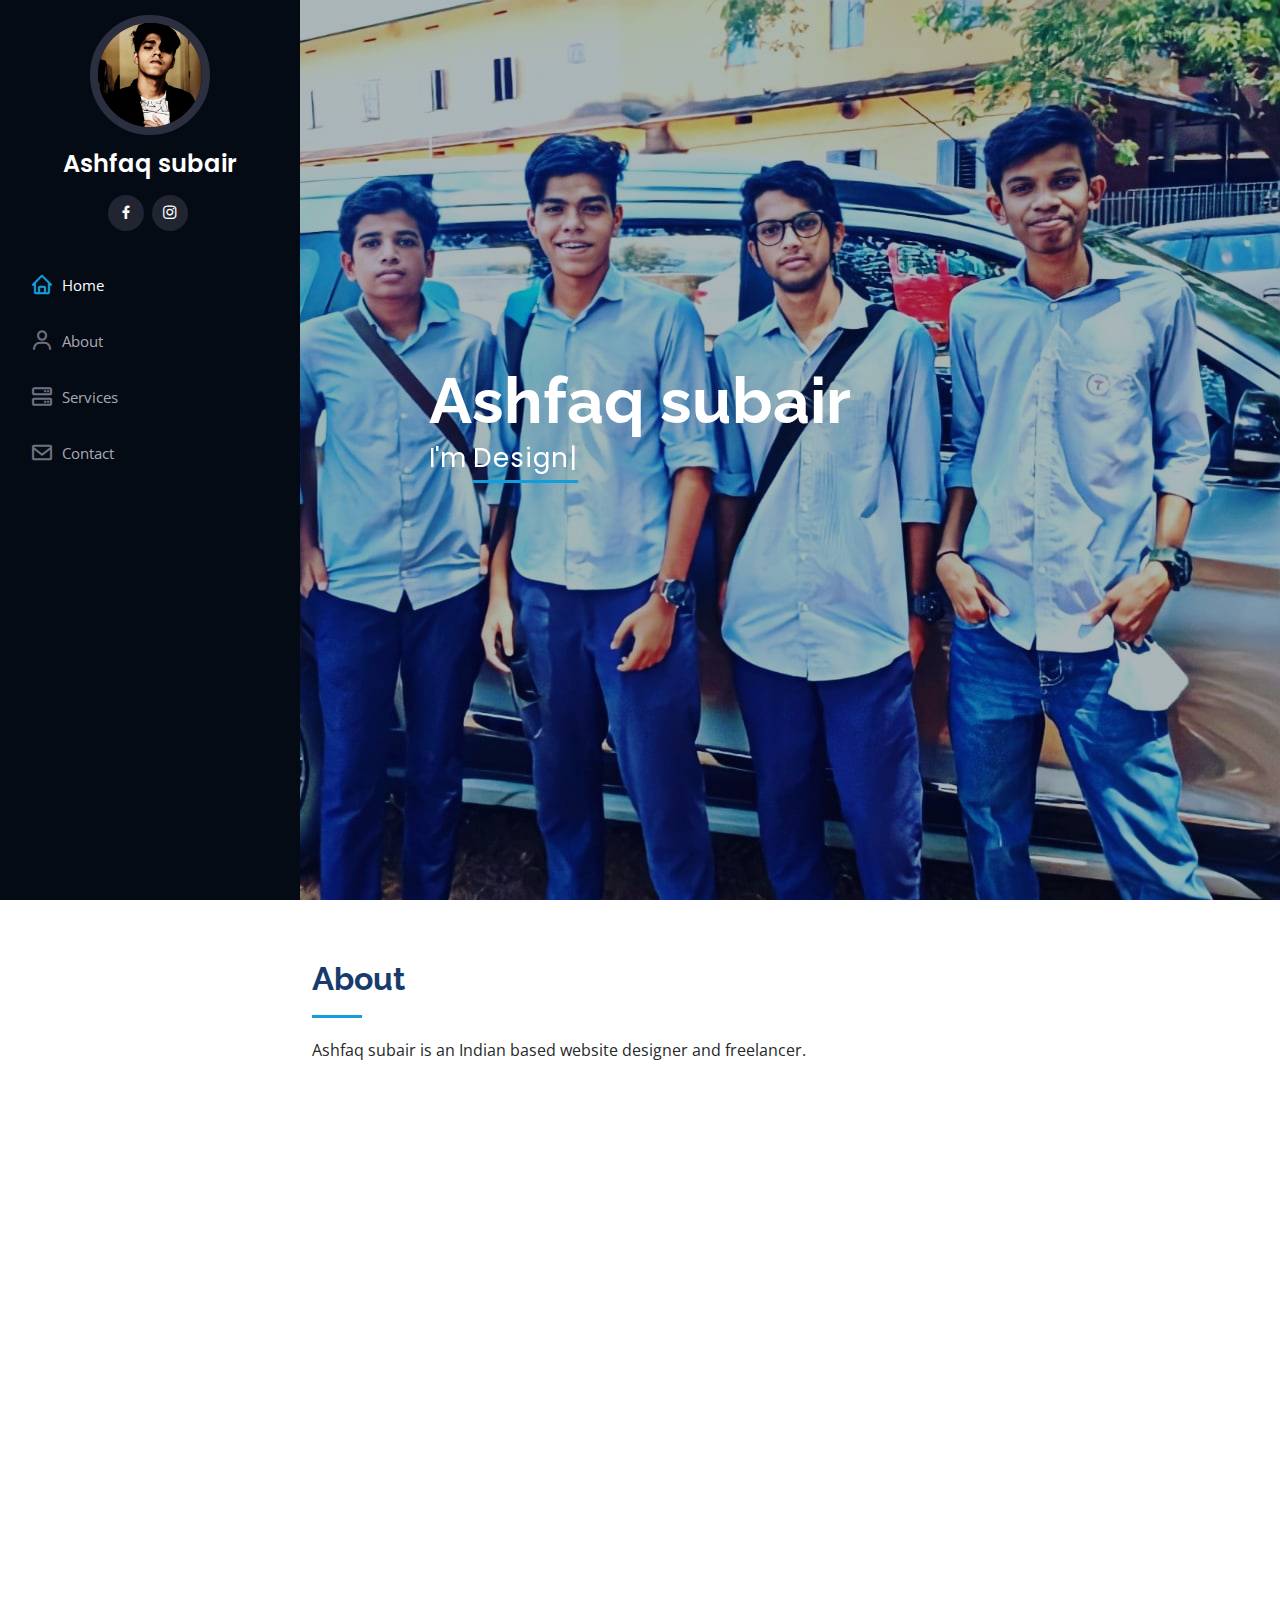
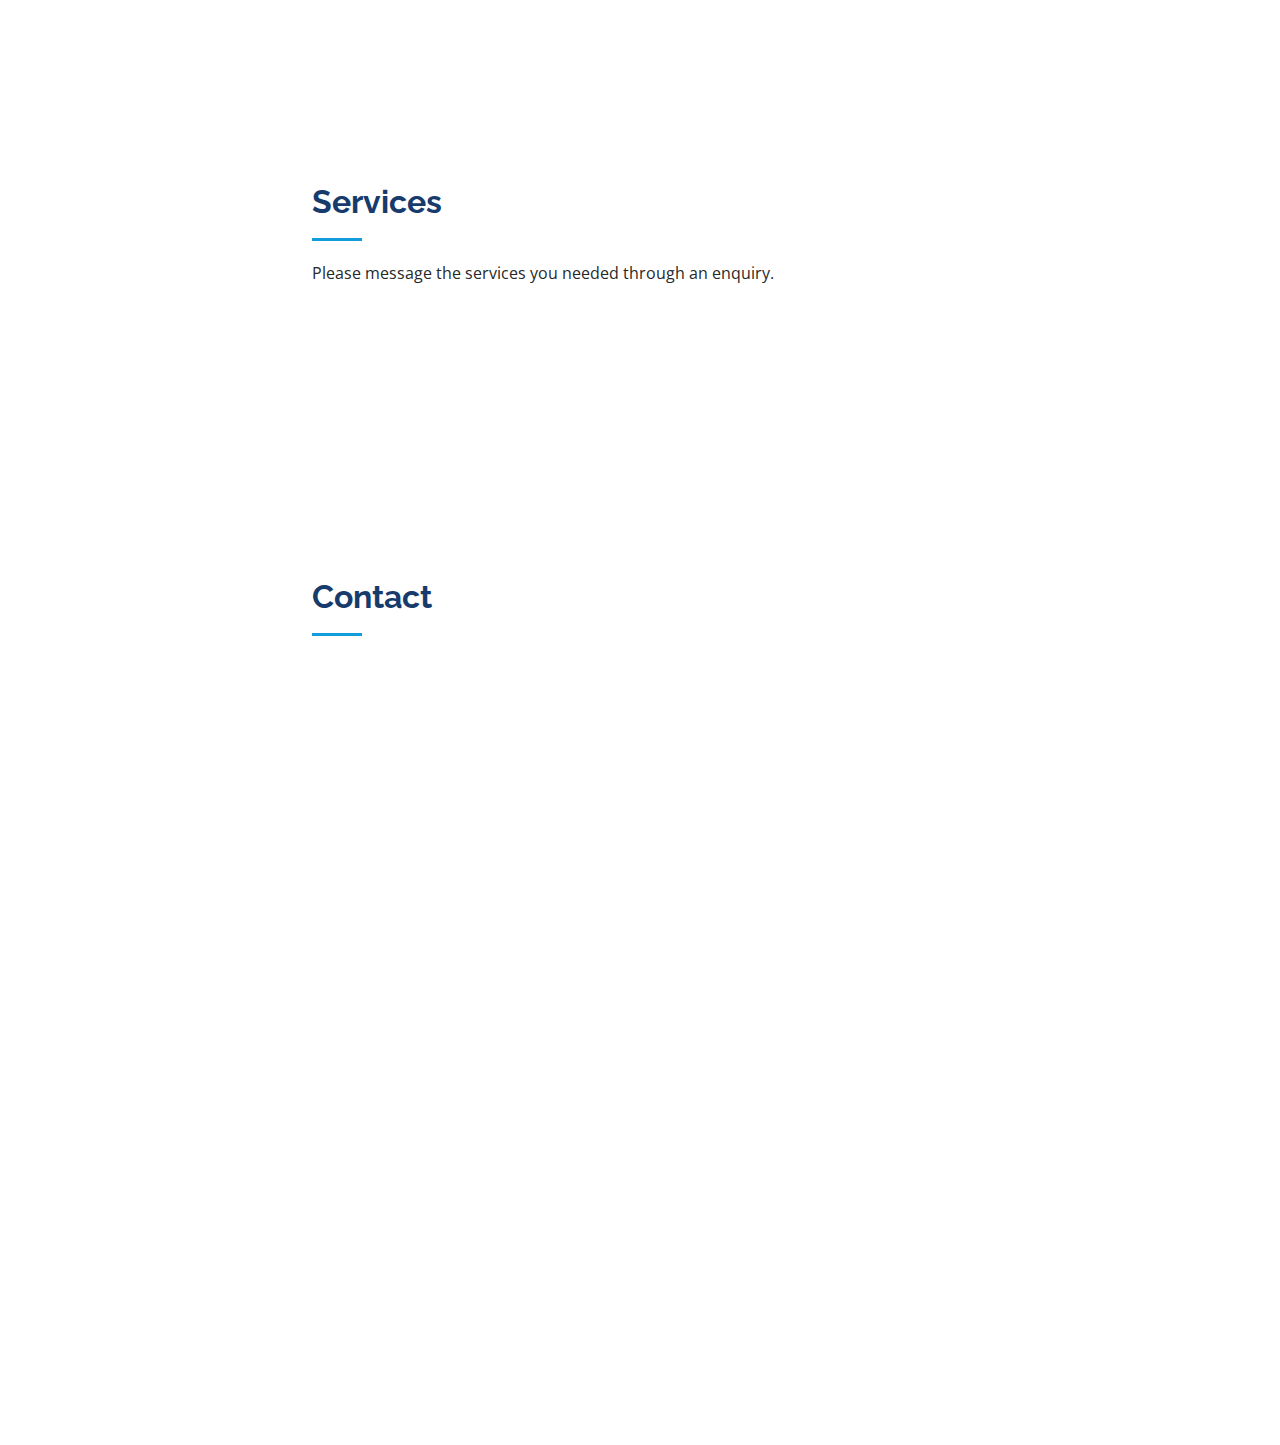
<file: index.html>
<!DOCTYPE html>
<html lang="en">

<head>
  <meta charset="utf-8">
  <meta content="width=device-width, initial-scale=1.0" name="viewport">

  <title>Hi! Ashfaq subair welcomes you</title>
  <meta content="" name="description">
  <meta content="" name="keywords">

  <!-- Favicons -->
  <link href="" rel="icon">
  <link href="assets/img/apple-touch-icon.png" rel="apple-touch-icon">

  <!-- Google Fonts -->
  <link href="https://fonts.googleapis.com/css?family=Open+Sans:300,300i,400,400i,600,600i,700,700i|Raleway:300,300i,400,400i,500,500i,600,600i,700,700i|Poppins:300,300i,400,400i,500,500i,600,600i,700,700i" rel="stylesheet">

  <!-- Vendor CSS Files -->
  <link href="assets/vendor/aos/aos.css" rel="stylesheet">
  <link href="assets/vendor/bootstrap/css/bootstrap.min.css" rel="stylesheet">
  <link href="assets/vendor/bootstrap-icons/bootstrap-icons.css" rel="stylesheet">
  <link href="assets/vendor/boxicons/css/boxicons.min.css" rel="stylesheet">
  <link href="assets/vendor/glightbox/css/glightbox.min.css" rel="stylesheet">
  <link href="assets/vendor/swiper/swiper-bundle.min.css" rel="stylesheet">
  <script src="https://ajax.googleapis.com/ajax/libs/jquery/3.5.1/jquery.min.js"></script>

  <!-- Template Main CSS File -->
  <link href="assets/css/style.css" rel="stylesheet">

  <!-- =======================================================
  * Template Name: iPortfolio - v3.2.0
  * Template URL: https://bootstrapmade.com/iportfolio-bootstrap-portfolio-websites-template/
  * Author: BootstrapMade.com
  * License: https://bootstrapmade.com/license/
  ======================================================== -->
</head>

<body>

  <!-- ======= Mobile nav toggle button ======= -->
  <i class="bi bi-list mobile-nav-toggle d-xl-none"></i>

  <!-- ======= Header ======= -->
  <header id="header">
    <div class="d-flex flex-column">

      <div class="profile">
        <img src="assets/img/profile-img.jpg" alt="" class="img-fluid rounded-circle">
        <h1 class="text-light"><a href="index.html">Ashfaq subair</a></h1>
        <div class="social-links mt-3 text-center">
          
          <a href="https://www.facebook.com/ashfaq.subair.9" class="facebook"><i class="bx bxl-facebook"></i></a>
          <a href="https://www.instagram.com/ashfaq_vava_10/?hl=en" class="instagram"><i class="bx bxl-instagram"></i></a>
          
        </div>
      </div>

      <nav id="navbar" class="nav-menu navbar">
        <ul>
          <li><a href="#hero" class="nav-link scrollto active"><i class="bx bx-home"></i> <span>Home</span></a></li>
          <li><a href="#about" class="nav-link scrollto"><i class="bx bx-user"></i> <span>About</span></a></li>
          
          <li><a href="#services" class="nav-link scrollto"><i class="bx bx-server"></i> <span>Services</span></a></li>
          <li><a href="#contact" class="nav-link scrollto"><i class="bx bx-envelope"></i> <span>Contact</span></a></li>
        </ul>
      </nav><!-- .nav-menu -->
    </div>
  </header><!-- End Header -->

  <!-- ======= Hero Section ======= -->
  <section id="hero" class="d-flex flex-column justify-content-center align-items-center">
    <div class="hero-container" data-aos="fade-in">
      <h1>Ashfaq subair</h1>
      <p>I'm <span class="typed" data-typed-items="Designer, Developer, Freelancer, Artist"></span></p>
    </div>
  </section><!-- End Hero -->

  <main id="main">

    <!-- ======= About Section ======= -->
    <section id="about" class="about">
      <div class="container">

        <div class="section-title">
          <h2>About</h2>
          <p>Ashfaq subair is an Indian based website designer and freelancer.</p>
        </div>

        <div class="row">
          <div class="col-lg-4" data-aos="fade-right">
            <img src="assets/img/profile-img.jpg" class="img-fluid" alt="">
          </div>
          <div class="col-lg-8 pt-4 pt-lg-0 content" data-aos="fade-left">
            <h3>Web Designer &amp; Developer.</h3>
            
            <div class="row">
              <div class="col-lg-6">
                <ul>
                  <li><i class="bi bi-chevron-right"></i> <strong>Birthday:</strong> <span>16 November 2002</span></li>
                  <li><i class="bi bi-chevron-right"></i> <strong>Website:</strong> <span>Not available</span></li>
                  <li><i class="bi bi-chevron-right"></i> <strong>Phone:</strong> <span>+91 9495287998</span></li>
                  <li><i class="bi bi-chevron-right"></i> <strong>City:</strong> <span>Kerala, India</span></li>
                </ul>
              </div>
              <div class="col-lg-6">
                <ul>
                  <li><i class="bi bi-chevron-right"></i> <strong>Age:</strong> <span>18</span></li>
                  <li><i class="bi bi-chevron-right"></i> <strong>Education:</strong> <span>+2</span></li>
                  <li><i class="bi bi-chevron-right"></i> <strong>Email:</strong> <span>ashfaq.subair5@gmail.com</span></li>
                  <li><i class="bi bi-chevron-right"></i> <strong>Freelance:</strong> <span>Available</span></li>
                </ul>
              </div>
            </div>
           <p></p>
          </div>
        </div>

      </div>
    </section><!-- End About Section -->

    <!-- ======= Facts Section ======= -->
    <section id="facts" class="facts">
      <div class="container">

        

        <div class="row no-gutters">

          <div class="col-lg-3 col-md-6 d-md-flex align-items-md-stretch" data-aos="fade-up">
            
          </div>

          <div class="col-lg-3 col-md-6 d-md-flex align-items-md-stretch" data-aos="fade-up" data-aos-delay="100">
            <div class="count-box">
              <i class="bi bi-journal-richtext"></i>
              <span data-purecounter-start="0" data-purecounter-end="100" data-purecounter-duration="1" class="purecounter"></span>
              <p><strong>Percent</strong> project submission guaranteed</p>
            </div>
          </div>

          <div class="col-lg-3 col-md-6 d-md-flex align-items-md-stretch" data-aos="fade-up" data-aos-delay="200">
            <div class="count-box">
              <i class="bi bi-headset"></i>
              <span data-purecounter-start="0" data-purecounter-end="24" data-purecounter-duration="1" class="purecounter"></span>
              <p><strong>Hours Of Support</strong></p>
            </div>
          </div>

          <div class="col-lg-3 col-md-6 d-md-flex align-items-md-stretch" data-aos="fade-up" data-aos-delay="300">
            
          </div>

        </div>

      </div>
    </section><!-- End Facts Section -->






    <!-- ======= Services Section ======= -->
    <section id="services" class="services">
      <div class="container">

        <div class="section-title">
          <h2>Services</h2>
          <p>Please message the services you needed through an enquiry.</p>
        </div>

        <div class="row">
          <div class="col-lg-4 col-md-6 icon-box" data-aos="fade-up">
            <div class="icon"><i class="bi bi-briefcase"></i></div>
            <h4 class="title"><a>Web designing</a></h4>
            <p class="description">Designs HTML/CSS templates</p>
          </div>
          <div class="col-lg-4 col-md-6 icon-box" data-aos="fade-up" data-aos-delay="100">
            <div class="icon"><i class="bi bi-card-checklist"></i></div>
            <h4 class="title"><a>Personal static HTML/CSS websites</a></h4>
            <p class="description">Developing personal HTML/CSS Static websites</p>
          </div>
          <div class="col-lg-4 col-md-6 icon-box" data-aos="fade-up" data-aos-delay="200">
            <div class="icon"><i class="bi bi-bar-chart"></i></div>
            <h4 class="title"><a>E-commerce wordpress websites</a></h4>
            <p class="description">Developing E-commerce websites powered by wordpress</p>
          </div>
          
        </div>

      </div>
    </section><!-- End Services Section -->

  

    <!-- ======= Contact Section ======= -->
    <section id="contact" class="contact">
      <div class="container">

        <div class="section-title">
          <h2>Contact</h2>
          <p></p>
        </div>

        <div class="row" data-aos="fade-in">

          <div class="col-lg-5 d-flex align-items-stretch">
            <div class="info">
              <div class="address">
                <i class="bi bi-geo-alt"></i>
                <h4>Location:</h4>
                <p>KL SH 39, Chokkad, Kerala 679339, India</p>
              </div>

              <div class="email">
                <i class="bi bi-envelope"></i>
                <h4>Email:</h4>
                <p>ashfaq.subair5@gmail.com</p>
              </div>

              <div class="phone">
                <i class="bi bi-phone"></i>
                <h4>Call:</h4>
                <p>+91 9495287998</p>
              </div>

              <iframe src="https://maps.google.com/maps?q=KL%20SH%2039,%20Chokkad,%20Kerala%20679339,%20India&t=&z=13&ie=UTF8&iwloc=&output=embed" frameborder="0" style="border:0; width: 100%; height: 290px;" allowfullscreen></iframe>
            </div>

          </div>

          <div class="col-lg-7 mt-5 mt-lg-0 d-flex align-items-stretch">
            <form action="" role="form" class="gform">
              <div class="row">
                <div class="form-group col-md-6">
                  <label for="name">Your Name</label>
                  <input type="text" name="name" class="form-control" id="name" required>
                </div>
                <div class="form-group col-md-6">
                  <label for="name">Your Email</label>
                  <input type="email" class="form-control" name="email" id="email" required>
                </div>
              </div>
              <div class="form-group">
                <label for="name">Subject</label>
                <input type="text" class="form-control" name="subject" id="subject" required>
              </div>
              <div class="form-group">
                <label for="name">Message</label>
                <textarea class="form-control" name="message" rows="10" required></textarea>
              </div>
              <div class="my-3">
                <div class="loading">Loading</div>
                <div class="error-message"></div>
                <div class="sent-message">Your message has been sent. Thank you!</div>
              </div>
              <div class="text-center"><button type="submit">Send Message</button></div>
            </form>
          </div>

        </div>

      </div>
    </section><!-- End Contact Section -->

  </main><!-- End #main -->

  <!-- ======= Footer ======= -->
  <footer id="footer">
    <div class="container">
      
      <div class="credits">
        <!-- All the links in the footer should remain intact. -->
        <!-- You can delete the links only if you purchased the pro version. -->
        <!-- Licensing information: https://bootstrapmade.com/license/ -->
        <!-- Purchase the pro version with working PHP/AJAX contact form: https://bootstrapmade.com/iportfolio-bootstrap-portfolio-websites-template/ -->
        
      </div>
    </div>
  </footer><!-- End  Footer -->

  <a href="#" class="back-to-top d-flex align-items-center justify-content-center"><i class="bi bi-arrow-up-short"></i></a>

  <!-- Vendor JS Files -->
  <script src="assets/vendor/aos/aos.js"></script>
  <script src="assets/vendor/bootstrap/js/bootstrap.bundle.min.js"></script>
  <script src="assets/vendor/glightbox/js/glightbox.min.js"></script>
  <script src="assets/vendor/isotope-layout/isotope.pkgd.min.js"></script>
  <script src="assets/vendor/php-email-form/validate.js"></script>
  <script src="assets/vendor/purecounter/purecounter.js"></script>
  <script src="assets/vendor/swiper/swiper-bundle.min.js"></script>
  <script src="assets/vendor/typed.js/typed.min.js"></script>
  <script src="assets/vendor/waypoints/noframework.waypoints.js"></script>

  <!-- Template Main JS File -->
  <script src="assets/js/main.js"></script>
  
</script>
<script>
  $(".gform").submit((e)=>{
      e.preventDefault()
      $.ajax({
          url:"https://script.google.com/macros/s/AKfycbxrpmm9RmIm38_T-6iOPUj9fiol_9BDo2j6csTkxaWGAa0frmzQdzSWeBHqd7JtW8YhRQ/exec",
          data:$(".gform").serialize(),
          method:"post",
          
          success:function (response){
              alert("Form submitted successfully. A reply will be send soon by email.Thank you ")
              window.location.reload()
              //window.location.href="https://google.com"
          },
          error:function (err){
              alert("Something Error")

          }
      })
  })
</script>

</body>

</html>
</file>
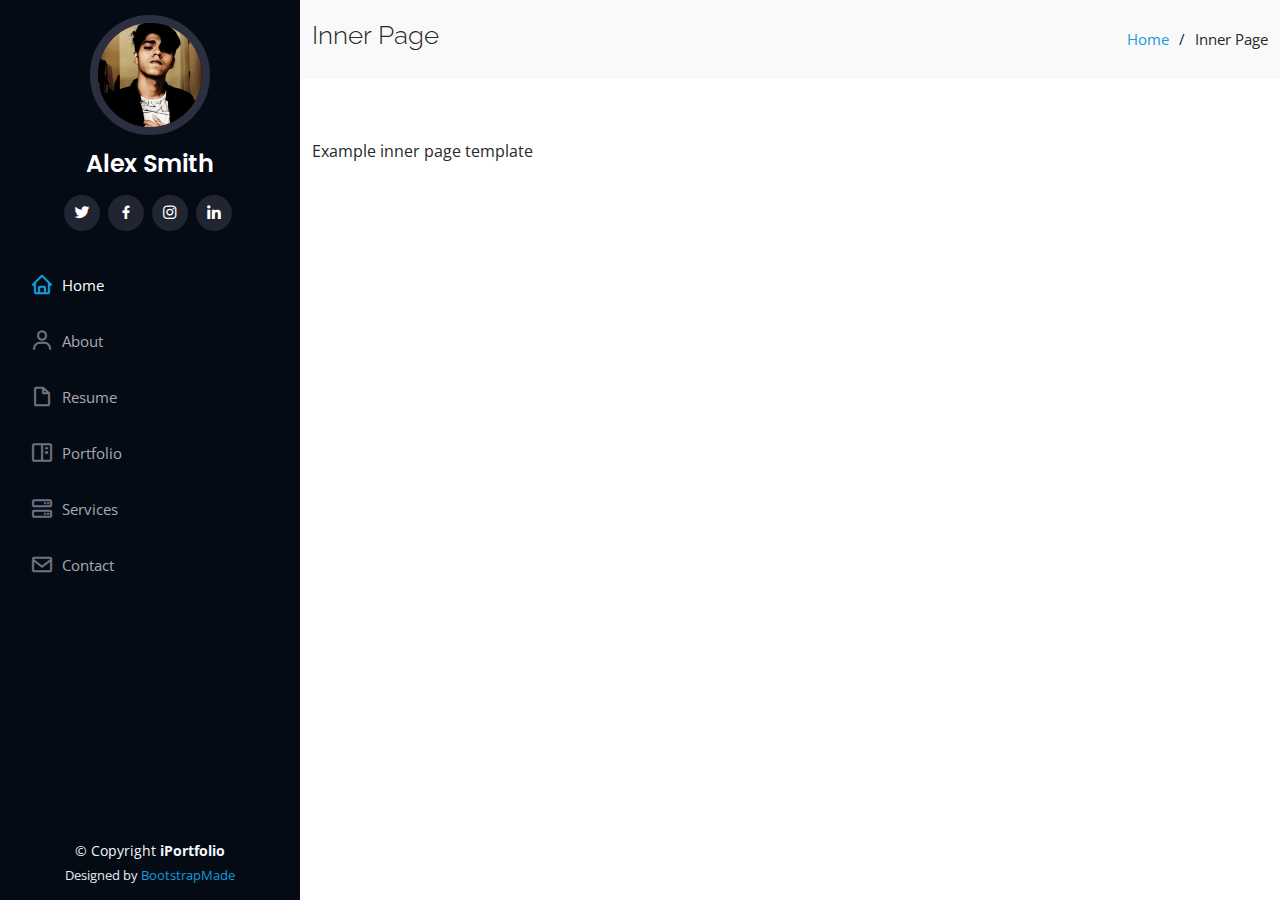
<file: inner-page.html>
<!DOCTYPE html>
<html lang="en">

<head>
  <meta charset="utf-8">
  <meta content="width=device-width, initial-scale=1.0" name="viewport">

  <title>Inner Page - iPortfolio Bootstrap Template</title>
  <meta content="" name="description">
  <meta content="" name="keywords">

  <!-- Favicons -->
  <link href="assets/img/favicon.png" rel="icon">
  <link href="assets/img/apple-touch-icon.png" rel="apple-touch-icon">

  <!-- Google Fonts -->
  <link href="https://fonts.googleapis.com/css?family=Open+Sans:300,300i,400,400i,600,600i,700,700i|Raleway:300,300i,400,400i,500,500i,600,600i,700,700i|Poppins:300,300i,400,400i,500,500i,600,600i,700,700i" rel="stylesheet">

  <!-- Vendor CSS Files -->
  <link href="assets/vendor/aos/aos.css" rel="stylesheet">
  <link href="assets/vendor/bootstrap/css/bootstrap.min.css" rel="stylesheet">
  <link href="assets/vendor/bootstrap-icons/bootstrap-icons.css" rel="stylesheet">
  <link href="assets/vendor/boxicons/css/boxicons.min.css" rel="stylesheet">
  <link href="assets/vendor/glightbox/css/glightbox.min.css" rel="stylesheet">
  <link href="assets/vendor/swiper/swiper-bundle.min.css" rel="stylesheet">

  <!-- Template Main CSS File -->
  <link href="assets/css/style.css" rel="stylesheet">

  <!-- =======================================================
  * Template Name: iPortfolio - v3.2.0
  * Template URL: https://bootstrapmade.com/iportfolio-bootstrap-portfolio-websites-template/
  * Author: BootstrapMade.com
  * License: https://bootstrapmade.com/license/
  ======================================================== -->
</head>

<body>

  <!-- ======= Mobile nav toggle button ======= -->
  <i class="bi bi-list mobile-nav-toggle d-xl-none"></i>

  <!-- ======= Header ======= -->
  <header id="header">
    <div class="d-flex flex-column">

      <div class="profile">
        <img src="assets/img/profile-img.jpg" alt="" class="img-fluid rounded-circle">
        <h1 class="text-light"><a href="index.html">Alex Smith</a></h1>
        <div class="social-links mt-3 text-center">
          <a href="#" class="twitter"><i class="bx bxl-twitter"></i></a>
          <a href="#" class="facebook"><i class="bx bxl-facebook"></i></a>
          <a href="#" class="instagram"><i class="bx bxl-instagram"></i></a>
        
          <a href="#" class="linkedin"><i class="bx bxl-linkedin"></i></a>
        </div>
      </div>

      <nav id="navbar" class="nav-menu navbar">
        <ul>
          <li><a href="#hero" class="nav-link scrollto active"><i class="bx bx-home"></i> <span>Home</span></a></li>
          <li><a href="#about" class="nav-link scrollto"><i class="bx bx-user"></i> <span>About</span></a></li>
          <li><a href="#resume" class="nav-link scrollto"><i class="bx bx-file-blank"></i> <span>Resume</span></a></li>
          <li><a href="#portfolio" class="nav-link scrollto"><i class="bx bx-book-content"></i> <span>Portfolio</span></a></li>
          <li><a href="#services" class="nav-link scrollto"><i class="bx bx-server"></i> <span>Services</span></a></li>
          <li><a href="#contact" class="nav-link scrollto"><i class="bx bx-envelope"></i> <span>Contact</span></a></li>
        </ul>
      </nav><!-- .nav-menu -->
    </div>
  </header><!-- End Header -->

  <main id="main">

    <!-- ======= Breadcrumbs ======= -->
    <section class="breadcrumbs">
      <div class="container">

        <div class="d-flex justify-content-between align-items-center">
          <h2>Inner Page</h2>
          <ol>
            <li><a href="index.html">Home</a></li>
            <li>Inner Page</li>
          </ol>
        </div>

      </div>
    </section><!-- End Breadcrumbs -->

    <section class="inner-page">
      <div class="container">
        <p>
          Example inner page template
        </p>
      </div>
    </section>

  </main><!-- End #main -->

  <!-- ======= Footer ======= -->
  <footer id="footer">
    <div class="container">
      <div class="copyright">
        &copy; Copyright <strong><span>iPortfolio</span></strong>
      </div>
      <div class="credits">
        <!-- All the links in the footer should remain intact. -->
        <!-- You can delete the links only if you purchased the pro version. -->
        <!-- Licensing information: https://bootstrapmade.com/license/ -->
        <!-- Purchase the pro version with working PHP/AJAX contact form: https://bootstrapmade.com/iportfolio-bootstrap-portfolio-websites-template/ -->
        Designed by <a href="https://bootstrapmade.com/">BootstrapMade</a>
      </div>
    </div>
  </footer><!-- End  Footer -->

  <a href="#" class="back-to-top d-flex align-items-center justify-content-center"><i class="bi bi-arrow-up-short"></i></a>

  <!-- Vendor JS Files -->
  <script src="assets/vendor/aos/aos.js"></script>
  <script src="assets/vendor/bootstrap/js/bootstrap.bundle.min.js"></script>
  <script src="assets/vendor/glightbox/js/glightbox.min.js"></script>
  <script src="assets/vendor/isotope-layout/isotope.pkgd.min.js"></script>
  <script src="assets/vendor/php-email-form/validate.js"></script>
  <script src="assets/vendor/purecounter/purecounter.js"></script>
  <script src="assets/vendor/swiper/swiper-bundle.min.js"></script>
  <script src="assets/vendor/typed.js/typed.min.js"></script>
  <script src="assets/vendor/waypoints/noframework.waypoints.js"></script>

  <!-- Template Main JS File -->
  <script src="assets/js/main.js"></script>

</body>

</html>
</file>
<file: assets/css/style.css>
/**
* Template Name: iPortfolio - v3.2.0
* Template URL: https://bootstrapmade.com/iportfolio-bootstrap-portfolio-websites-template/
* Author: BootstrapMade.com
* License: https://bootstrapmade.com/license/
*/

/*--------------------------------------------------------------
# General
--------------------------------------------------------------*/
body {
  font-family: "Open Sans", sans-serif;
  color: #272829;
}

a {
  color: #149ddd;
  text-decoration: none;
}

a:hover {
  color: #37b3ed;
  text-decoration: none;
}

h1, h2, h3, h4, h5, h6 {
  font-family: "Raleway", sans-serif;
}

/*--------------------------------------------------------------
# Back to top button
--------------------------------------------------------------*/
.back-to-top {
  position: fixed;
  visibility: hidden;
  opacity: 0;
  right: 15px;
  bottom: 15px;
  z-index: 996;
  background: #149ddd;
  width: 40px;
  height: 40px;
  border-radius: 50px;
  transition: all 0.4s;
}

.back-to-top i {
  font-size: 28px;
  color: #fff;
  line-height: 0;
}

.back-to-top:hover {
  background: #2eafec;
  color: #fff;
}

.back-to-top.active {
  visibility: visible;
  opacity: 1;
}

/*--------------------------------------------------------------
# Header
--------------------------------------------------------------*/
#header {
  position: fixed;
  top: 0;
  left: 0;
  bottom: 0;
  width: 300px;
  transition: all ease-in-out 0.5s;
  z-index: 9997;
  transition: all 0.5s;
  padding: 0 15px;
  background: #040b14;
  overflow-y: auto;
}

#header .profile img {
  margin: 15px auto;
  display: block;
  width: 120px;
  border: 8px solid #2c2f3f;
}

#header .profile h1 {
  font-size: 24px;
  margin: 0;
  padding: 0;
  font-weight: 600;
  -moz-text-align-last: center;
  text-align-last: center;
  font-family: "Poppins", sans-serif;
}

#header .profile h1 a, #header .profile h1 a:hover {
  color: #fff;
  text-decoration: none;
}

#header .profile .social-links a {
  font-size: 18px;
  display: inline-block;
  background: #212431;
  color: #fff;
  line-height: 1;
  padding: 8px 0;
  margin-right: 4px;
  border-radius: 50%;
  text-align: center;
  width: 36px;
  height: 36px;
  transition: 0.3s;
}

#header .profile .social-links a:hover {
  background: #149ddd;
  color: #fff;
  text-decoration: none;
}

#main {
  margin-left: 300px;
}

@media (max-width: 1199px) {
  #header {
    left: -300px;
  }
  #main {
    margin-left: 0;
  }
}

/*--------------------------------------------------------------
# Navigation Menu
--------------------------------------------------------------*/
/* Desktop Navigation */
.nav-menu {
  padding: 30px 0 0 0;
}

.nav-menu * {
  margin: 0;
  padding: 0;
  list-style: none;
}

.nav-menu > ul > li {
  position: relative;
  white-space: nowrap;
}

.nav-menu a {
  display: flex;
  align-items: center;
  color: #a8a9b4;
  padding: 12px 15px;
  margin-bottom: 8px;
  transition: 0.3s;
  font-size: 15px;
}

.nav-menu a i {
  font-size: 24px;
  padding-right: 8px;
  color: #6f7180;
}

.nav-menu a:hover, .nav-menu .active, .nav-menu li:hover > a {
  text-decoration: none;
  color: #fff;
}

.nav-menu a:hover i, .nav-menu .active i, .nav-menu li:hover > a i {
  color: #149ddd;
}

/* Mobile Navigation */
.mobile-nav-toggle {
  position: fixed;
  right: 15px;
  top: 15px;
  z-index: 9998;
  border: 0;
  font-size: 24px;
  transition: all 0.4s;
  outline: none !important;
  background-color: #149ddd;
  color: #fff;
  width: 40px;
  height: 40px;
  display: inline-flex;
  align-items: center;
  justify-content: center;
  line-height: 0;
  border-radius: 50px;
  cursor: pointer;
}

.mobile-nav-active {
  overflow: hidden;
}

.mobile-nav-active #header {
  left: 0;
}

/*--------------------------------------------------------------
# Hero Section
--------------------------------------------------------------*/
#hero {
  width: 100%;
  height: 100vh;
  background: url("../img/hero-bg.jpg") top center;
  background-size: cover;
  
}

#hero:before {
  content: "";
  background: rgba(5, 13, 24, 0.3);
  position: absolute;
  bottom: 0;
  top: 0;
  left: 0;
  right: 0;
  z-index: 1;
}

#hero .hero-container {
  position: relative;
  z-index: 2;
  min-width: 300px;
}

#hero h1 {
  margin: 0 0 10px 0;
  font-size: 64px;
  font-weight: 700;
  line-height: 56px;
  color: #fff;
}

#hero p {
  color: #fff;
  margin-bottom: 50px;
  font-size: 26px;
  font-family: "Poppins", sans-serif;
}

#hero p span {
  color: #fff;
  padding-bottom: 4px;
  letter-spacing: 1px;
  border-bottom: 3px solid #149ddd;
}

@media (min-width: 1024px) {
  #hero {
    background-attachment: fixed;
  }
}

@media (max-width: 768px) {
  #hero h1 {
    font-size: 28px;
    line-height: 36px;
  }
  #hero h2 {
    font-size: 18px;
    line-height: 24px;
    margin-bottom: 30px;
  }
}

/*--------------------------------------------------------------
# Sections General
--------------------------------------------------------------*/
section {
  padding: 60px 0;
  overflow: hidden;
}

.section-bg {
  background: #f5f8fd;
}

.section-title {
  padding-bottom: 30px;
}

.section-title h2 {
  font-size: 32px;
  font-weight: bold;
  margin-bottom: 20px;
  padding-bottom: 20px;
  position: relative;
  color: #173b6c;
}

.section-title h2::after {
  content: '';
  position: absolute;
  display: block;
  width: 50px;
  height: 3px;
  background: #149ddd;
  bottom: 0;
  left: 0;
}

.section-title p {
  margin-bottom: 0;
}

/*--------------------------------------------------------------
# About
--------------------------------------------------------------*/
.about .content h3 {
  font-weight: 700;
  font-size: 26px;
  color: #173b6c;
}

.about .content ul {
  list-style: none;
  padding: 0;
}

.about .content ul li {
  margin-bottom: 20px;
  display: flex;
  align-items: center;
}

.about .content ul strong {
  margin-right: 10px;
}

.about .content ul i {
  font-size: 16px;
  margin-right: 5px;
  color: #149ddd;
  line-height: 0;
}

.about .content p:last-child {
  margin-bottom: 0;
}

/*--------------------------------------------------------------
# Facts
--------------------------------------------------------------*/
.facts {
  padding-bottom: 30px;
}

.facts .count-box {
  padding: 30px;
  width: 100%;
}

.facts .count-box i {
  display: block;
  font-size: 44px;
  color: #149ddd;
  float: left;
  line-height: 0;
}

.facts .count-box span {
  font-size: 48px;
  line-height: 40px;
  display: block;
  font-weight: 700;
  color: #050d18;
  margin-left: 60px;
}

.facts .count-box p {
  padding: 15px 0 0 0;
  margin: 0 0 0 60px;
  font-family: "Raleway", sans-serif;
  font-size: 14px;
  color: #122f57;
}

.facts .count-box a {
  font-weight: 600;
  display: block;
  margin-top: 20px;
  color: #122f57;
  font-size: 15px;
  font-family: "Poppins", sans-serif;
  transition: ease-in-out 0.3s;
}

.facts .count-box a:hover {
  color: #1f5297;
}

/*--------------------------------------------------------------
# Akills
--------------------------------------------------------------*/
.skills .progress {
  height: 60px;
  display: block;
  background: none;
  border-radius: 0;
}

.skills .progress .skill {
  padding: 0;
  margin: 0 0 6px 0;
  text-transform: uppercase;
  display: block;
  font-weight: 600;
  font-family: "Poppins", sans-serif;
  color: #050d18;
}

.skills .progress .skill .val {
  float: right;
  font-style: normal;
}

.skills .progress-bar-wrap {
  background: #dce8f8;
  height: 10px;
}

.skills .progress-bar {
  width: 1px;
  height: 10px;
  transition: .9s;
  background-color: #149ddd;
}

/*--------------------------------------------------------------
# Resume
--------------------------------------------------------------*/
.resume .resume-title {
  font-size: 26px;
  font-weight: 700;
  margin-top: 20px;
  margin-bottom: 20px;
  color: #050d18;
}

.resume .resume-item {
  padding: 0 0 20px 20px;
  margin-top: -2px;
  border-left: 2px solid #1f5297;
  position: relative;
}

.resume .resume-item h4 {
  line-height: 18px;
  font-size: 18px;
  font-weight: 600;
  text-transform: uppercase;
  font-family: "Poppins", sans-serif;
  color: #050d18;
  margin-bottom: 10px;
}

.resume .resume-item h5 {
  font-size: 16px;
  background: #e4edf9;
  padding: 5px 15px;
  display: inline-block;
  font-weight: 600;
  margin-bottom: 10px;
}

.resume .resume-item ul {
  padding-left: 20px;
}

.resume .resume-item ul li {
  padding-bottom: 10px;
}

.resume .resume-item:last-child {
  padding-bottom: 0;
}

.resume .resume-item::before {
  content: "";
  position: absolute;
  width: 16px;
  height: 16px;
  border-radius: 50px;
  left: -9px;
  top: 0;
  background: #fff;
  border: 2px solid #1f5297;
}

/*--------------------------------------------------------------
# Portfolio
--------------------------------------------------------------*/
.portfolio .portfolio-item {
  margin-bottom: 30px;
}

.portfolio #portfolio-flters {
  padding: 0;
  margin: 0 auto 35px auto;
  list-style: none;
  text-align: center;
  background: #fff;
  border-radius: 50px;
  padding: 2px 15px;
}

.portfolio #portfolio-flters li {
  cursor: pointer;
  display: inline-block;
  padding: 10px 15px 8px 15px;
  font-size: 14px;
  font-weight: 600;
  line-height: 1;
  text-transform: uppercase;
  color: #272829;
  margin-bottom: 5px;
  transition: all 0.3s ease-in-out;
}

.portfolio #portfolio-flters li:hover, .portfolio #portfolio-flters li.filter-active {
  color: #149ddd;
}

.portfolio #portfolio-flters li:last-child {
  margin-right: 0;
}

.portfolio .portfolio-wrap {
  transition: 0.3s;
  position: relative;
  overflow: hidden;
  z-index: 1;
}

.portfolio .portfolio-wrap::before {
  content: "";
  background: rgba(255, 255, 255, 0.5);
  position: absolute;
  left: 0;
  right: 0;
  top: 0;
  bottom: 0;
  transition: all ease-in-out 0.3s;
  z-index: 2;
  opacity: 0;
}

.portfolio .portfolio-wrap .portfolio-links {
  opacity: 1;
  left: 0;
  right: 0;
  bottom: -60px;
  z-index: 3;
  position: absolute;
  transition: all ease-in-out 0.3s;
  display: flex;
  justify-content: center;
}

.portfolio .portfolio-wrap .portfolio-links a {
  color: #fff;
  font-size: 28px;
  text-align: center;
  background: rgba(20, 157, 221, 0.75);
  transition: 0.3s;
  width: 50%;
}

.portfolio .portfolio-wrap .portfolio-links a:hover {
  background: rgba(20, 157, 221, 0.95);
}

.portfolio .portfolio-wrap .portfolio-links a + a {
  border-left: 1px solid #37b3ed;
}

.portfolio .portfolio-wrap:hover::before {
  top: 0;
  left: 0;
  right: 0;
  bottom: 0;
  opacity: 1;
}

.portfolio .portfolio-wrap:hover .portfolio-links {
  opacity: 1;
  bottom: 0;
}

/*--------------------------------------------------------------
# Portfolio Details
--------------------------------------------------------------*/
.portfolio-details {
  padding-top: 40px;
}

.portfolio-details .portfolio-details-slider img {
  width: 100%;
}

.portfolio-details .portfolio-details-slider .swiper-pagination {
  margin-top: 20px;
  position: relative;
}

.portfolio-details .portfolio-details-slider .swiper-pagination .swiper-pagination-bullet {
  width: 12px;
  height: 12px;
  background-color: #fff;
  opacity: 1;
  border: 1px solid #149ddd;
}

.portfolio-details .portfolio-details-slider .swiper-pagination .swiper-pagination-bullet-active {
  background-color: #149ddd;
}

.portfolio-details .portfolio-info {
  padding: 30px;
  box-shadow: 0px 0 30px rgba(5, 13, 24, 0.08);
}

.portfolio-details .portfolio-info h3 {
  font-size: 22px;
  font-weight: 700;
  margin-bottom: 20px;
  padding-bottom: 20px;
  border-bottom: 1px solid #eee;
}

.portfolio-details .portfolio-info ul {
  list-style: none;
  padding: 0;
  font-size: 15px;
}

.portfolio-details .portfolio-info ul li + li {
  margin-top: 10px;
}

.portfolio-details .portfolio-description {
  padding-top: 30px;
}

.portfolio-details .portfolio-description h2 {
  font-size: 26px;
  font-weight: 700;
  margin-bottom: 20px;
}

.portfolio-details .portfolio-description p {
  padding: 0;
}

/*--------------------------------------------------------------
# Services
--------------------------------------------------------------*/
.services .icon-box {
  margin-bottom: 20px;
}

.services .icon {
  float: left;
  display: flex;
  align-items: center;
  justify-content: center;
  width: 54px;
  height: 54px;
  background: #149ddd;
  border-radius: 50%;
  transition: 0.5s;
  border: 1px solid #149ddd;
}

.services .icon i {
  color: #fff;
  font-size: 24px;
  line-height: 0;
}

.services .icon-box:hover .icon {
  background: #fff;
}

.services .icon-box:hover .icon i {
  color: #149ddd;
}

.services .title {
  margin-left: 80px;
  font-weight: 700;
  margin-bottom: 15px;
  font-size: 18px;
}

.services .title a {
  color: #343a40;
}

.services .title a:hover {
  color: #149ddd;
}

.services .description {
  margin-left: 80px;
  line-height: 24px;
  font-size: 14px;
}

/*--------------------------------------------------------------
# Testimonials
--------------------------------------------------------------*/
.testimonials .testimonial-item {
  box-sizing: content-box;
  text-align: center;
  min-height: 320px;
}

.testimonials .testimonial-item .testimonial-img {
  width: 90px;
  border-radius: 50%;
  margin: 0 auto;
}

.testimonials .testimonial-item h3 {
  font-size: 18px;
  font-weight: bold;
  margin: 10px 0 5px 0;
  color: #111;
}

.testimonials .testimonial-item h4 {
  font-size: 14px;
  color: #999;
  margin: 0;
}

.testimonials .testimonial-item .quote-icon-left, .testimonials .testimonial-item .quote-icon-right {
  color: #c3e8fa;
  font-size: 26px;
}

.testimonials .testimonial-item .quote-icon-left {
  display: inline-block;
  left: -5px;
  position: relative;
}

.testimonials .testimonial-item .quote-icon-right {
  display: inline-block;
  right: -5px;
  position: relative;
  top: 10px;
}

.testimonials .testimonial-item p {
  font-style: italic;
  margin: 0 15px 15px 15px;
  padding: 20px;
  background: #fff;
  position: relative;
  margin-bottom: 35px;
  border-radius: 6px;
  box-shadow: 0px 2px 15px rgba(0, 0, 0, 0.1);
}

.testimonials .testimonial-item p::after {
  content: "";
  width: 0;
  height: 0;
  border-top: 20px solid #fff;
  border-right: 20px solid transparent;
  border-left: 20px solid transparent;
  position: absolute;
  bottom: -20px;
  left: calc(50% - 20px);
}

.testimonials .swiper-pagination {
  margin-top: 20px;
  position: relative;
}

.testimonials .swiper-pagination .swiper-pagination-bullet {
  width: 12px;
  height: 12px;
  background-color: #fff;
  opacity: 1;
  border: 1px solid #149ddd;
}

.testimonials .swiper-pagination .swiper-pagination-bullet-active {
  background-color: #149ddd;
}

/*--------------------------------------------------------------
# Contact
--------------------------------------------------------------*/
.contact {
  padding-bottom: 130px;
}

.contact .info {
  padding: 30px;
  background: #fff;
  width: 100%;
  box-shadow: 0 0 24px 0 rgba(0, 0, 0, 0.12);
}

.contact .info i {
  font-size: 20px;
  color: #149ddd;
  float: left;
  width: 44px;
  height: 44px;
  background: #dff3fc;
  display: flex;
  justify-content: center;
  align-items: center;
  border-radius: 50px;
  transition: all 0.3s ease-in-out;
}

.contact .info h4 {
  padding: 0 0 0 60px;
  font-size: 22px;
  font-weight: 600;
  margin-bottom: 5px;
  color: #050d18;
}

.contact .info p {
  padding: 0 0 10px 60px;
  margin-bottom: 20px;
  font-size: 14px;
  color: #173b6c;
}

.contact .info .email p {
  padding-top: 5px;
}

.contact .info .social-links {
  padding-left: 60px;
}

.contact .info .social-links a {
  font-size: 18px;
  display: inline-block;
  background: #333;
  color: #fff;
  line-height: 1;
  padding: 8px 0;
  border-radius: 50%;
  text-align: center;
  width: 36px;
  height: 36px;
  transition: 0.3s;
  margin-right: 10px;
}

.contact .info .social-links a:hover {
  background: #149ddd;
  color: #fff;
}

.contact .info .email:hover i, .contact .info .address:hover i, .contact .info .phone:hover i {
  background: #149ddd;
  color: #fff;
}

.contact .gform {
  width: 100%;
  padding: 30px;
  background: #fff;
  box-shadow: 0 0 24px 0 rgba(0, 0, 0, 0.12);
}

.contact .gform .form-group {
  padding-bottom: 8px;
}

.contact .gform .validate {
  display: none;
  color: red;
  margin: 0 0 15px 0;
  font-weight: 400;
  font-size: 13px;
}

.contact .gform .error-message {
  display: none;
  color: #fff;
  background: #ed3c0d;
  text-align: left;
  padding: 15px;
  font-weight: 600;
}

.contact .gform .error-message br + br {
  margin-top: 25px;
}

.contact .gform .sent-message {
  display: none;
  color: #fff;
  background: #18d26e;
  text-align: center;
  padding: 15px;
  font-weight: 600;
}

.contact .gform .loading {
  display: none;
  background: #fff;
  text-align: center;
  padding: 15px;
}

.contact .gform .loading:before {
  content: "";
  display: inline-block;
  border-radius: 50%;
  width: 24px;
  height: 24px;
  margin: 0 10px -6px 0;
  border: 3px solid #18d26e;
  border-top-color: #eee;
  -webkit-animation: animate-loading 1s linear infinite;
  animation: animate-loading 1s linear infinite;
}

.contact .gform .form-group {
  margin-bottom: 15px;
}

.contact .gform label {
  padding-bottom: 8px;
}

.contact .gform input, .contact .gform textarea {
  border-radius: 0;
  box-shadow: none;
  font-size: 14px;
}

.contact .gform input {
  height: 44px;
}

.contact .gform textarea {
  padding: 10px 15px;
}

.contact .gform button[type="submit"] {
  background: #149ddd;
  border: 0;
  padding: 10px 24px;
  color: #fff;
  transition: 0.4s;
  border-radius: 4px;
}

.contact .gform button[type="submit"]:hover {
  background: #37b3ed;
}

@-webkit-keyframes animate-loading {
  0% {
    transform: rotate(0deg);
  }
  100% {
    transform: rotate(360deg);
  }
}

@keyframes animate-loading {
  0% {
    transform: rotate(0deg);
  }
  100% {
    transform: rotate(360deg);
  }
}

/*--------------------------------------------------------------
# Breadcrumbs
--------------------------------------------------------------*/
.breadcrumbs {
  padding: 20px 0;
  background: #f9f9f9;
}

.breadcrumbs h2 {
  font-size: 26px;
  font-weight: 300;
}

.breadcrumbs ol {
  display: flex;
  flex-wrap: wrap;
  list-style: none;
  padding: 0;
  margin: 0;
  font-size: 15px;
}

.breadcrumbs ol li + li {
  padding-left: 10px;
}

.breadcrumbs ol li + li::before {
  display: inline-block;
  padding-right: 10px;
  color: #0e2442;
  content: "/";
}

@media (max-width: 768px) {
  .breadcrumbs .d-flex {
    display: block !important;
  }
  .breadcrumbs ol {
    display: block;
  }
  .breadcrumbs ol li {
    display: inline-block;
  }
}

/*--------------------------------------------------------------
# Footer
--------------------------------------------------------------*/
#footer {
  padding: 15px;
  color: #f4f6fd;
  font-size: 14px;
  position: fixed;
  left: 0;
  bottom: 0;
  width: 300px;
  z-index: 9999;
  background: #040b14;
}

#footer .copyright {
  text-align: center;
}

#footer .credits {
  padding-top: 5px;
  text-align: center;
  font-size: 13px;
  color: #eaebf0;
}

@media (max-width: 1199px) {
  #footer {
    position: static;
    width: auto;
    padding-right: 20px 15px;
  }
}
</file>
